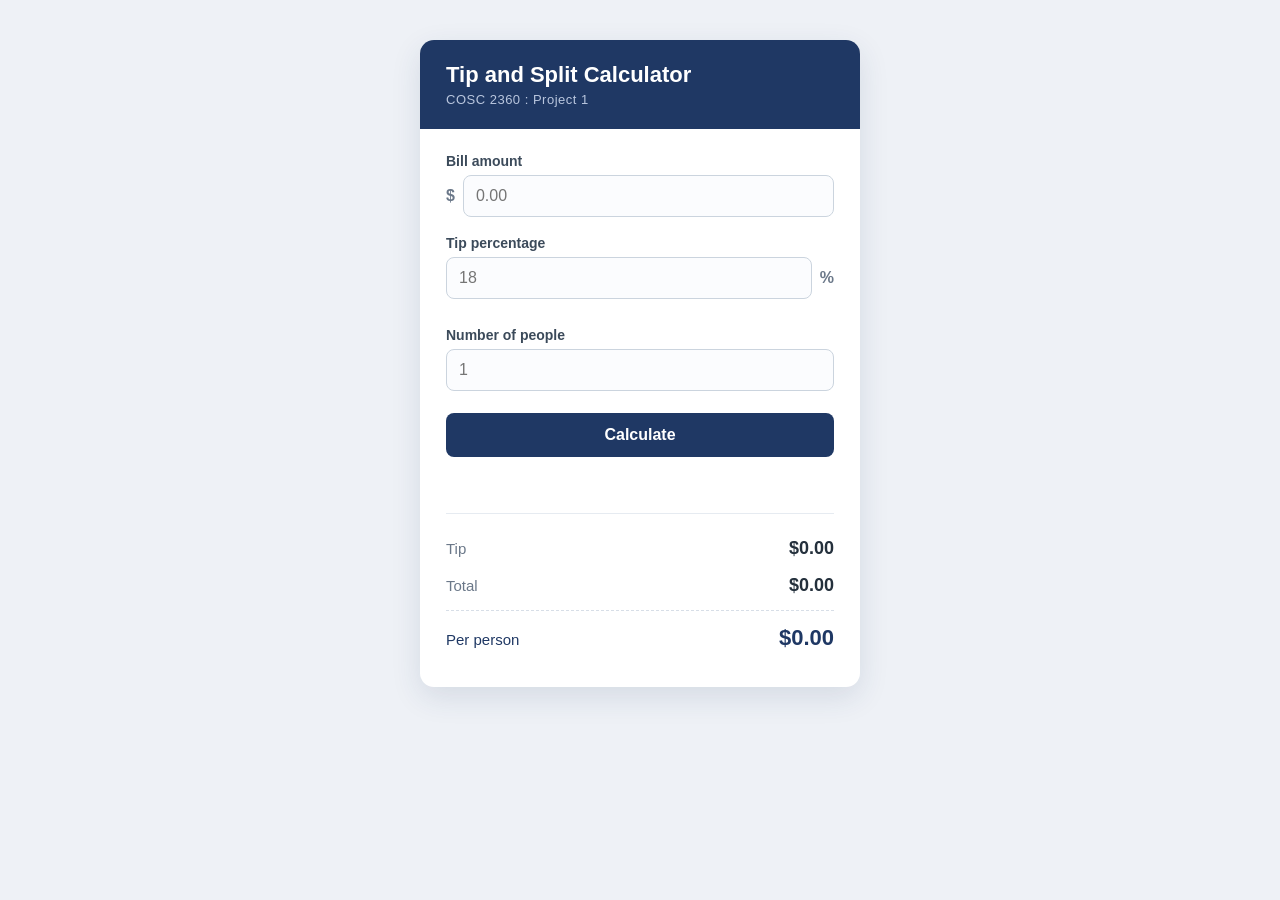
<file: project-1-tip-split-calculator/index.html>
<!DOCTYPE html>
<html lang="en">
<head>
  <meta charset="utf-8" />
  <meta name="viewport" content="width=device-width, initial-scale=1" />
  <title>Tip and Split Calculator</title>
  <link rel="stylesheet" href="styles.css" />
</head>
<body>
  <main class="card">
    <header class="card-header">
      <h1>Tip and Split Calculator</h1>
      <p class="subtitle">COSC 2360 : Project 1</p>
    </header>

    <div class="card-body">
      <!-- Bill amount -->
      <div class="field">
        <label for="bill">Bill amount</label>
        <div class="input-prefix">
          <span>$</span>
          <input type="number" id="bill" min="0" step="0.01" placeholder="0.00" />
        </div>
      </div>

      <!-- Tip percentage, with preset buttons your code will generate in Week 3 -->
      <div class="field">
        <label for="tip-percent">Tip percentage</label>
        <div class="input-suffix">
          <input type="number" id="tip-percent" min="0" step="1" placeholder="18" />
          <span>%</span>
        </div>
        <div id="tip-presets" class="presets">
          <!-- Week 3: your code fills this with a button for each preset tip value -->
        </div>
      </div>

      <!-- Number of people -->
      <div class="field">
        <label for="people">Number of people</label>
        <input type="number" id="people" min="1" step="1" placeholder="1" />
      </div>

      <button id="calculate" class="btn">Calculate</button>

      <!-- Validation and error messages go here -->
      <p id="message" class="message" role="status"></p>

      <!-- Results -->
      <section class="results" aria-label="Results">
        <div class="result-row">
          <span class="result-label">Tip</span>
          <span class="result-value" id="tip-amount">$0.00</span>
        </div>
        <div class="result-row">
          <span class="result-label">Total</span>
          <span class="result-value" id="total">$0.00</span>
        </div>
        <div class="result-row total-split">
          <span class="result-label">Per person</span>
          <span class="result-value" id="per-person">$0.00</span>
        </div>
      </section>
    </div>
  </main>

  <script src="script.js"></script>
</body>
</html>
</file>
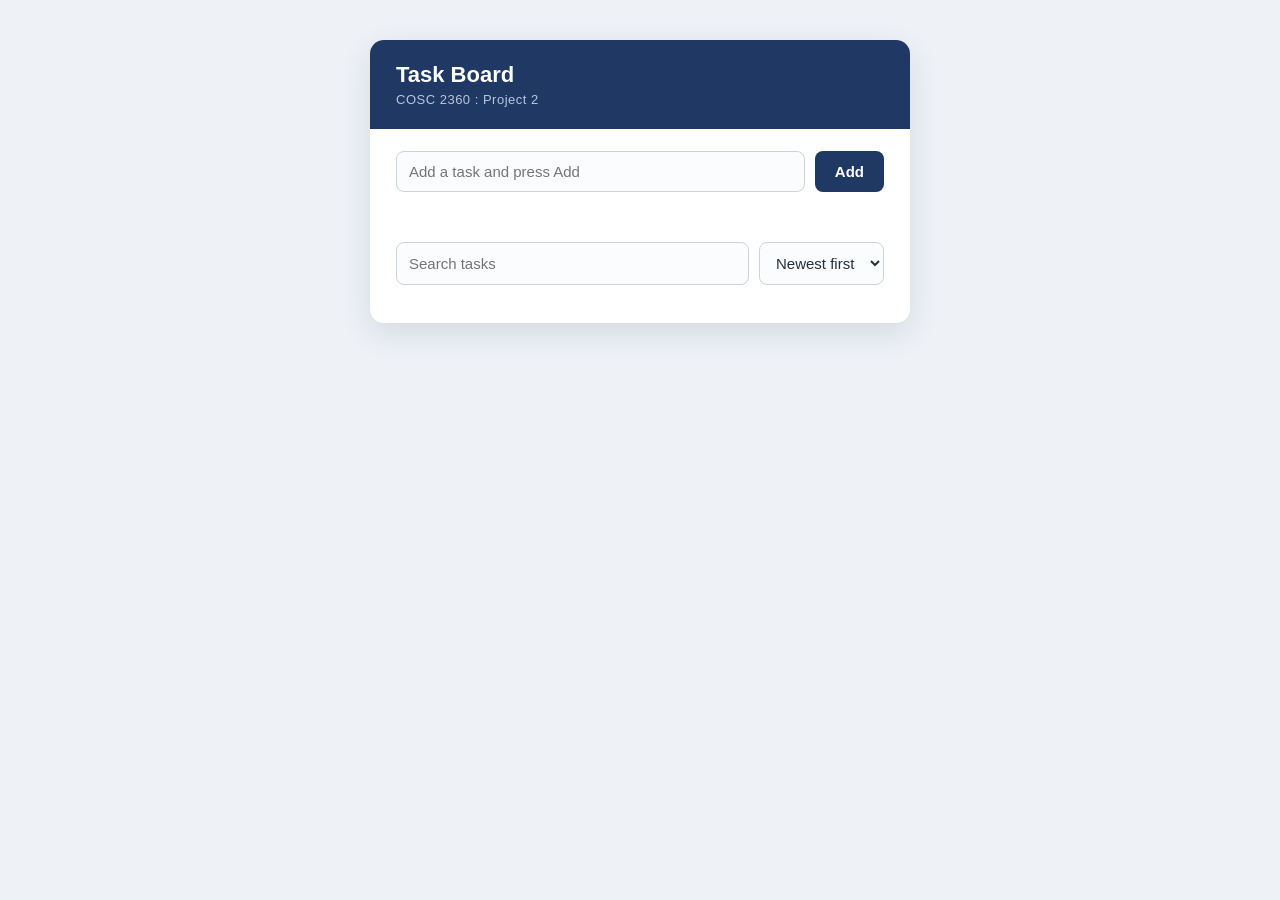
<file: project-2-task-board/index.html>
<!DOCTYPE html>
<html lang="en">
<head>
  <meta charset="utf-8" />
  <meta name="viewport" content="width=device-width, initial-scale=1" />
  <title>Task Board</title>
  <link rel="stylesheet" href="styles.css" />
</head>
<body>
  <main class="card">
    <header class="card-header">
      <h1>Task Board</h1>
      <p class="subtitle">COSC 2360 : Project 2</p>
    </header>

    <div class="card-body">
      <!-- Add a task. In Week 6 you handle this form's submit and validate the input. -->
      <form id="task-form" class="task-form">
        <input type="text" id="task-input" placeholder="Add a task and press Add" autocomplete="off" />
        <button type="submit" class="btn">Add</button>
      </form>

      <!-- Validation and status messages go here -->
      <p id="form-message" class="message" role="status"></p>

      <!-- Search and sort. These come alive in Week 7. -->
      <div class="tools">
        <input type="text" id="search-input" class="search" placeholder="Search tasks" autocomplete="off" />
        <select id="sort-select" class="sort">
          <option value="newest">Newest first</option>
          <option value="oldest">Oldest first</option>
          <option value="az">A to Z</option>
        </select>
      </div>

      <!-- Your tasks render here as list items. -->
      <ul id="task-list" class="task-list">
        <!-- Week 5: your code creates one list item per task -->
      </ul>
    </div>
  </main>

  <script src="script.js"></script>
</body>
</html>
</file>
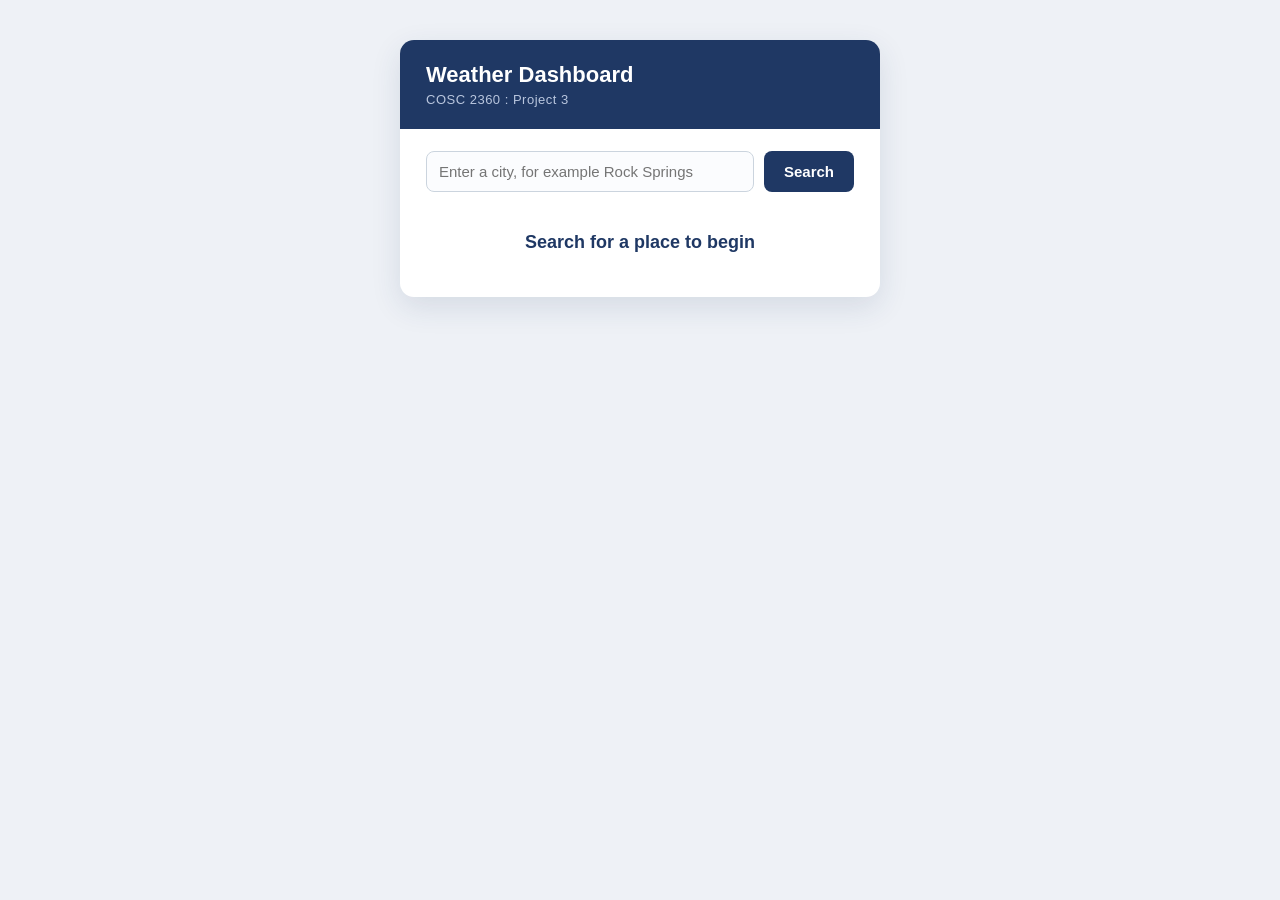
<file: project-3-live-data-dashboard/index.html>
<!DOCTYPE html>
<html lang="en">
<head>
  <meta charset="utf-8" />
  <meta name="viewport" content="width=device-width, initial-scale=1" />
  <title>Live Data Dashboard</title>
  <link rel="stylesheet" href="styles.css" />
</head>
<body>
  <main class="card">
    <header class="card-header">
      <h1>Weather Dashboard</h1>
      <p class="subtitle">COSC 2360 : Project 3</p>
    </header>

    <div class="card-body">
      <!-- Search for a place. In Week 10 you handle this form and call the API. -->
      <form id="search-form" class="search-form">
        <input type="text" id="location-input" placeholder="Enter a city, for example Rock Springs" autocomplete="off" />
        <button type="submit" class="btn">Search</button>
      </form>

      <!-- Loading indicator. Show this while a request is in flight (Week 11). -->
      <div id="loading" class="loading" hidden>Loading...</div>

      <!-- Error message. Show this if a city is not found or a request fails (Week 11). -->
      <div id="error" class="error" hidden></div>

      <!-- Results. Fill these in from your data (Week 9 with sample data, Week 10 with live data). -->
      <section id="results" class="results" aria-label="Current weather">
        <h2 id="location-name" class="location-name">Search for a place to begin</h2>
        <div class="temperature" id="temperature"></div>
        <div class="conditions" id="conditions"></div>
      </section>
    </div>
  </main>

  <!--
    Week 12: to use jQuery, add this line just above the closing body tag,
    before script.js:
    <script src="https://code.jquery.com/jquery-3.7.1.min.js"></script>
  -->
  <script src="script.js"></script>
</body>
</html>
</file>
<file: project-1-tip-split-calculator/styles.css>
/* Tip and Split Calculator : COSC 2360 Project 1
   This styling is finished for you. You write your code in script.js.
   You do not need to edit this file. */

* { box-sizing: border-box; }

body {
  margin: 0;
  min-height: 100vh;
  display: flex;
  align-items: flex-start;
  justify-content: center;
  padding: 40px 16px;
  background: #eef1f6;
  font-family: -apple-system, BlinkMacSystemFont, "Segoe UI", Roboto, Helvetica, Arial, sans-serif;
  color: #24303c;
}

.card {
  width: 100%;
  max-width: 440px;
  background: #ffffff;
  border-radius: 14px;
  box-shadow: 0 10px 30px rgba(31, 56, 100, 0.12);
  overflow: hidden;
}

.card-header {
  background: #1f3864;
  color: #ffffff;
  padding: 22px 26px;
}

.card-header h1 {
  margin: 0;
  font-size: 22px;
}

.subtitle {
  margin: 4px 0 0;
  font-size: 13px;
  letter-spacing: 0.5px;
  color: #b9c6de;
}

.card-body {
  padding: 24px 26px 28px;
}

.field {
  margin-bottom: 18px;
}

.field label {
  display: block;
  font-size: 14px;
  font-weight: 600;
  color: #3b4a5a;
  margin-bottom: 6px;
}

input[type="number"] {
  width: 100%;
  padding: 11px 12px;
  border: 1px solid #cbd4de;
  border-radius: 8px;
  font-size: 16px;
  color: #24303c;
  background: #fbfcfe;
}

input[type="number"]:focus {
  outline: none;
  border-color: #2e5496;
  box-shadow: 0 0 0 3px rgba(46, 84, 150, 0.15);
}

.input-prefix,
.input-suffix {
  display: flex;
  align-items: center;
  gap: 8px;
}

.input-prefix span,
.input-suffix span {
  font-size: 16px;
  font-weight: 600;
  color: #6b7889;
}

.presets {
  display: flex;
  flex-wrap: wrap;
  gap: 8px;
  margin-top: 10px;
}

/* Style for the preset buttons your Week 3 code will create.
   Give each generated button the class "preset" and this styling applies. */
.preset {
  padding: 7px 14px;
  border: 1px solid #cbd4de;
  border-radius: 999px;
  background: #f2f5fa;
  color: #2e5496;
  font-size: 14px;
  font-weight: 600;
  cursor: pointer;
}

.preset:hover {
  background: #e4ebf5;
}

.preset.active {
  background: #2e5496;
  border-color: #2e5496;
  color: #ffffff;
}

.btn {
  width: 100%;
  padding: 13px 16px;
  border: none;
  border-radius: 8px;
  background: #1f3864;
  color: #ffffff;
  font-size: 16px;
  font-weight: 600;
  cursor: pointer;
  margin-top: 4px;
}

.btn:hover {
  background: #16294a;
}

.message {
  min-height: 20px;
  margin: 14px 0 0;
  font-size: 14px;
  color: #b00020;
}

.message.ok {
  color: #0a7d33;
}

.results {
  margin-top: 22px;
  border-top: 1px solid #e6ebf1;
  padding-top: 16px;
}

.result-row {
  display: flex;
  justify-content: space-between;
  align-items: baseline;
  padding: 8px 0;
}

.result-label {
  font-size: 15px;
  color: #6b7889;
}

.result-value {
  font-size: 18px;
  font-weight: 600;
  color: #24303c;
}

.total-split {
  border-top: 1px dashed #d7dee7;
  margin-top: 6px;
  padding-top: 14px;
}

.total-split .result-label,
.total-split .result-value {
  color: #1f3864;
}

.total-split .result-value {
  font-size: 22px;
}
</file>
<file: project-2-task-board/styles.css>
/* Task Board : COSC 2360 Project 2
   This styling is finished for you. You write your code in script.js.
   You do not need to edit this file.

   Helpful classes your JavaScript can use:
   - Add the class "done" to a task's list item to show it as completed.
   - Give each delete control the class "delete-btn".
   - Give the done toggle the class "toggle-btn". */

* { box-sizing: border-box; }

body {
  margin: 0;
  min-height: 100vh;
  display: flex;
  align-items: flex-start;
  justify-content: center;
  padding: 40px 16px;
  background: #eef1f6;
  font-family: -apple-system, BlinkMacSystemFont, "Segoe UI", Roboto, Helvetica, Arial, sans-serif;
  color: #24303c;
}

.card {
  width: 100%;
  max-width: 540px;
  background: #ffffff;
  border-radius: 14px;
  box-shadow: 0 10px 30px rgba(31, 56, 100, 0.12);
  overflow: hidden;
}

.card-header {
  background: #1f3864;
  color: #ffffff;
  padding: 22px 26px;
}

.card-header h1 { margin: 0; font-size: 22px; }

.subtitle {
  margin: 4px 0 0;
  font-size: 13px;
  letter-spacing: 0.5px;
  color: #b9c6de;
}

.card-body { padding: 22px 26px 26px; }

.task-form {
  display: flex;
  gap: 10px;
}

#task-input,
.search,
.sort {
  padding: 11px 12px;
  border: 1px solid #cbd4de;
  border-radius: 8px;
  font-size: 15px;
  color: #24303c;
  background: #fbfcfe;
}

#task-input { flex: 1; }

#task-input:focus,
.search:focus,
.sort:focus {
  outline: none;
  border-color: #2e5496;
  box-shadow: 0 0 0 3px rgba(46, 84, 150, 0.15);
}

.btn {
  padding: 11px 20px;
  border: none;
  border-radius: 8px;
  background: #1f3864;
  color: #ffffff;
  font-size: 15px;
  font-weight: 600;
  cursor: pointer;
}

.btn:hover { background: #16294a; }

.message {
  min-height: 20px;
  margin: 12px 0 0;
  font-size: 14px;
  color: #b00020;
}

.message.ok { color: #0a7d33; }

.tools {
  display: flex;
  gap: 10px;
  margin: 18px 0 8px;
}

.search { flex: 1; }

.task-list {
  list-style: none;
  margin: 12px 0 0;
  padding: 0;
}

/* Style for each task. Your Week 5 code creates an <li> per task.
   This styling applies as long as each task is an <li> in #task-list. */
.task-list li {
  display: flex;
  align-items: center;
  gap: 12px;
  padding: 12px 14px;
  border: 1px solid #e6ebf1;
  border-radius: 8px;
  margin-bottom: 8px;
  background: #ffffff;
}

.task-list li .task-text {
  flex: 1;
  font-size: 15px;
}

.task-list li .task-date {
  font-size: 12px;
  color: #98a1ac;
}

/* Add the "done" class to a task to show it as completed. */
.task-list li.done .task-text {
  text-decoration: line-through;
  color: #98a1ac;
}

.task-list li.done {
  background: #f6f8fb;
}

.toggle-btn,
.delete-btn {
  border: 1px solid #cbd4de;
  background: #f2f5fa;
  border-radius: 6px;
  padding: 5px 10px;
  font-size: 13px;
  cursor: pointer;
  color: #3b4a5a;
}

.toggle-btn:hover { background: #e4ebf5; }

.delete-btn {
  color: #b00020;
  border-color: #f0c6cc;
  background: #fdf2f4;
}

.delete-btn:hover { background: #fbe4e8; }

.empty {
  text-align: center;
  color: #98a1ac;
  font-size: 14px;
  padding: 18px 0;
}
</file>
<file: project-3-live-data-dashboard/styles.css>
/* Live Data Dashboard : COSC 2360 Project 3
   This styling is finished for you. You write your code in script.js.
   You do not need to edit this file.

   Notes:
   - The loading and error areas start hidden (the "hidden" attribute
     in the HTML). Show one by removing that attribute, for example
     loading.hidden = false, and hide it again with loading.hidden = true. */

* { box-sizing: border-box; }

body {
  margin: 0;
  min-height: 100vh;
  display: flex;
  align-items: flex-start;
  justify-content: center;
  padding: 40px 16px;
  background: #eef1f6;
  font-family: -apple-system, BlinkMacSystemFont, "Segoe UI", Roboto, Helvetica, Arial, sans-serif;
  color: #24303c;
}

.card {
  width: 100%;
  max-width: 480px;
  background: #ffffff;
  border-radius: 14px;
  box-shadow: 0 10px 30px rgba(31, 56, 100, 0.12);
  overflow: hidden;
}

.card-header {
  background: #1f3864;
  color: #ffffff;
  padding: 22px 26px;
}

.card-header h1 { margin: 0; font-size: 22px; }

.subtitle {
  margin: 4px 0 0;
  font-size: 13px;
  letter-spacing: 0.5px;
  color: #b9c6de;
}

.card-body { padding: 22px 26px 28px; }

.search-form {
  display: flex;
  gap: 10px;
}

#location-input {
  flex: 1;
  padding: 11px 12px;
  border: 1px solid #cbd4de;
  border-radius: 8px;
  font-size: 15px;
  color: #24303c;
  background: #fbfcfe;
}

#location-input:focus {
  outline: none;
  border-color: #2e5496;
  box-shadow: 0 0 0 3px rgba(46, 84, 150, 0.15);
}

.btn {
  padding: 11px 20px;
  border: none;
  border-radius: 8px;
  background: #1f3864;
  color: #ffffff;
  font-size: 15px;
  font-weight: 600;
  cursor: pointer;
}

.btn:hover { background: #16294a; }

.loading {
  margin: 18px 0 0;
  padding: 12px 14px;
  border-radius: 8px;
  background: #f2f5fa;
  color: #2e5496;
  font-size: 14px;
  text-align: center;
}

.error {
  margin: 18px 0 0;
  padding: 12px 14px;
  border-radius: 8px;
  background: #fdf2f4;
  border: 1px solid #f0c6cc;
  color: #b00020;
  font-size: 14px;
  text-align: center;
}

.results {
  margin-top: 22px;
  text-align: center;
  padding: 18px 0 6px;
}

.location-name {
  margin: 0 0 10px;
  font-size: 18px;
  color: #1f3864;
}

.temperature {
  font-size: 48px;
  font-weight: 700;
  color: #24303c;
  line-height: 1.1;
}

.temperature:empty { display: none; }

.conditions {
  margin-top: 6px;
  font-size: 16px;
  color: #6b7889;
}
</file>
